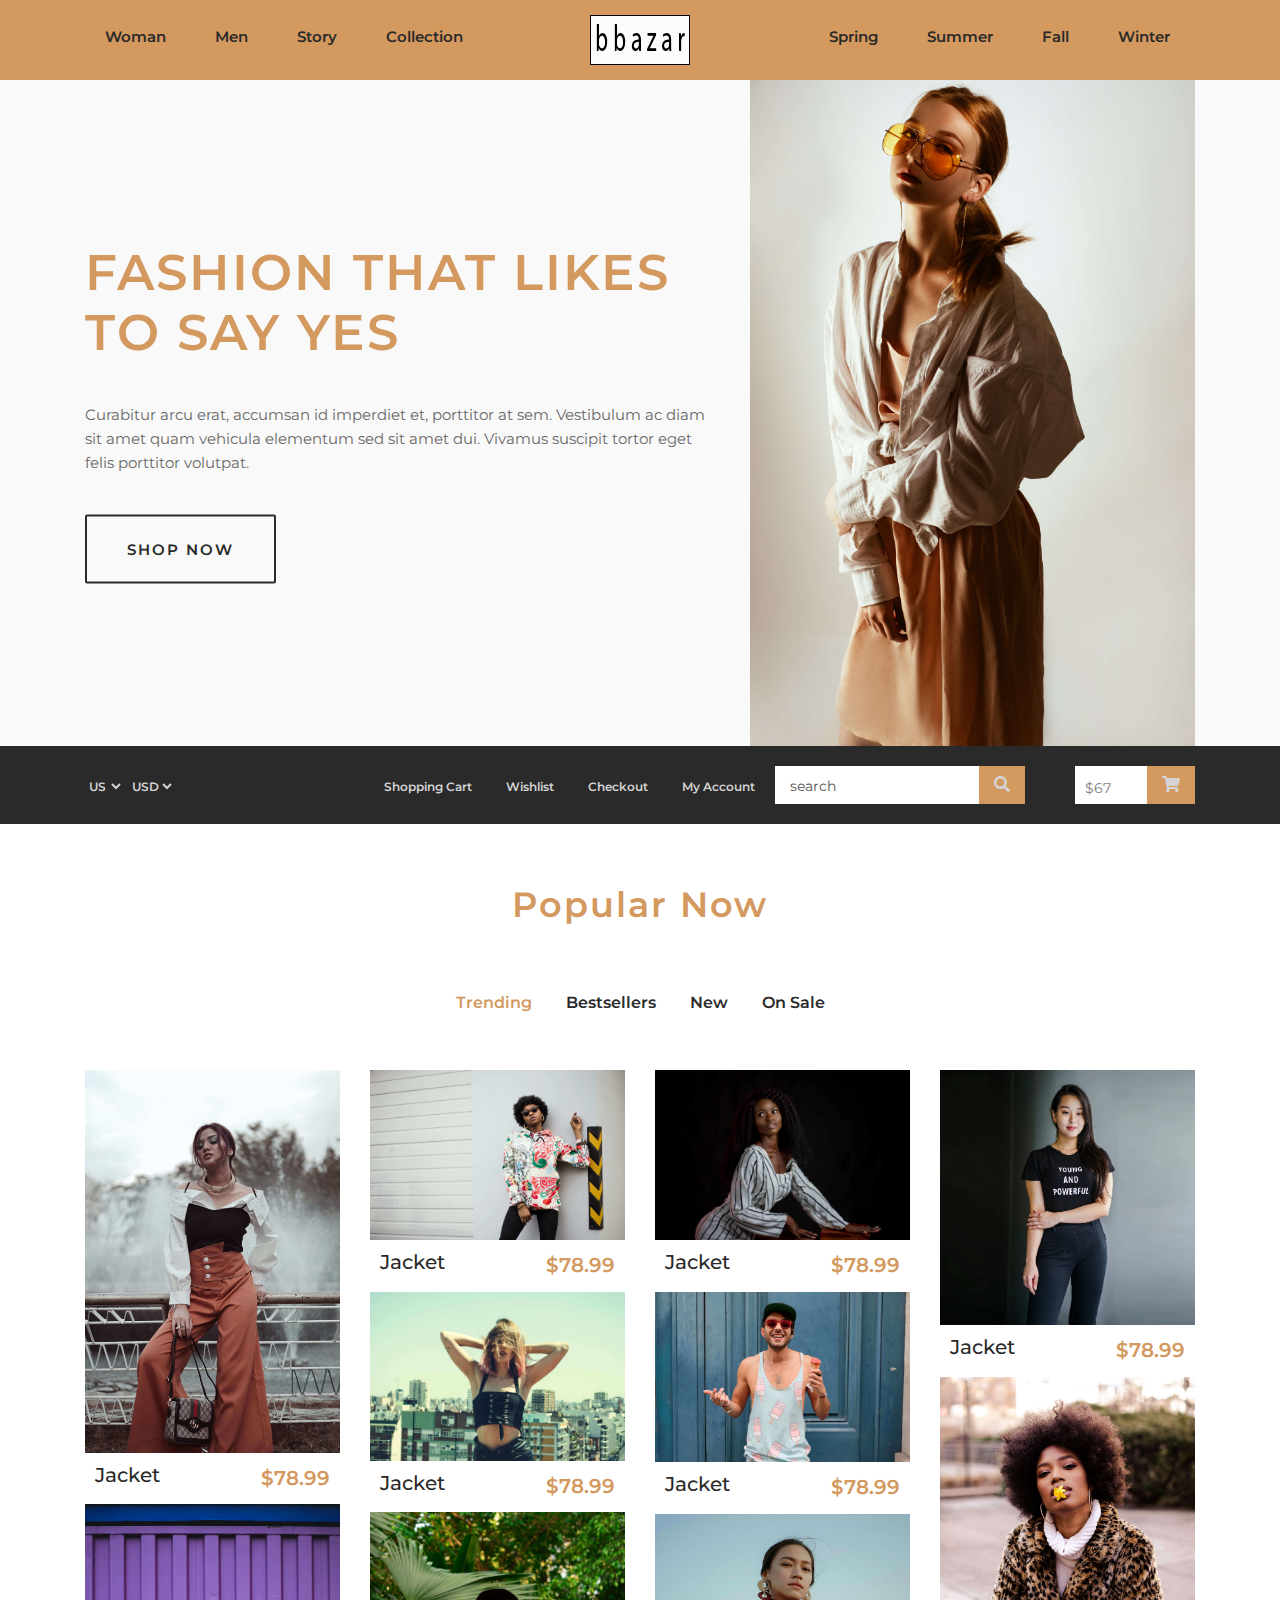
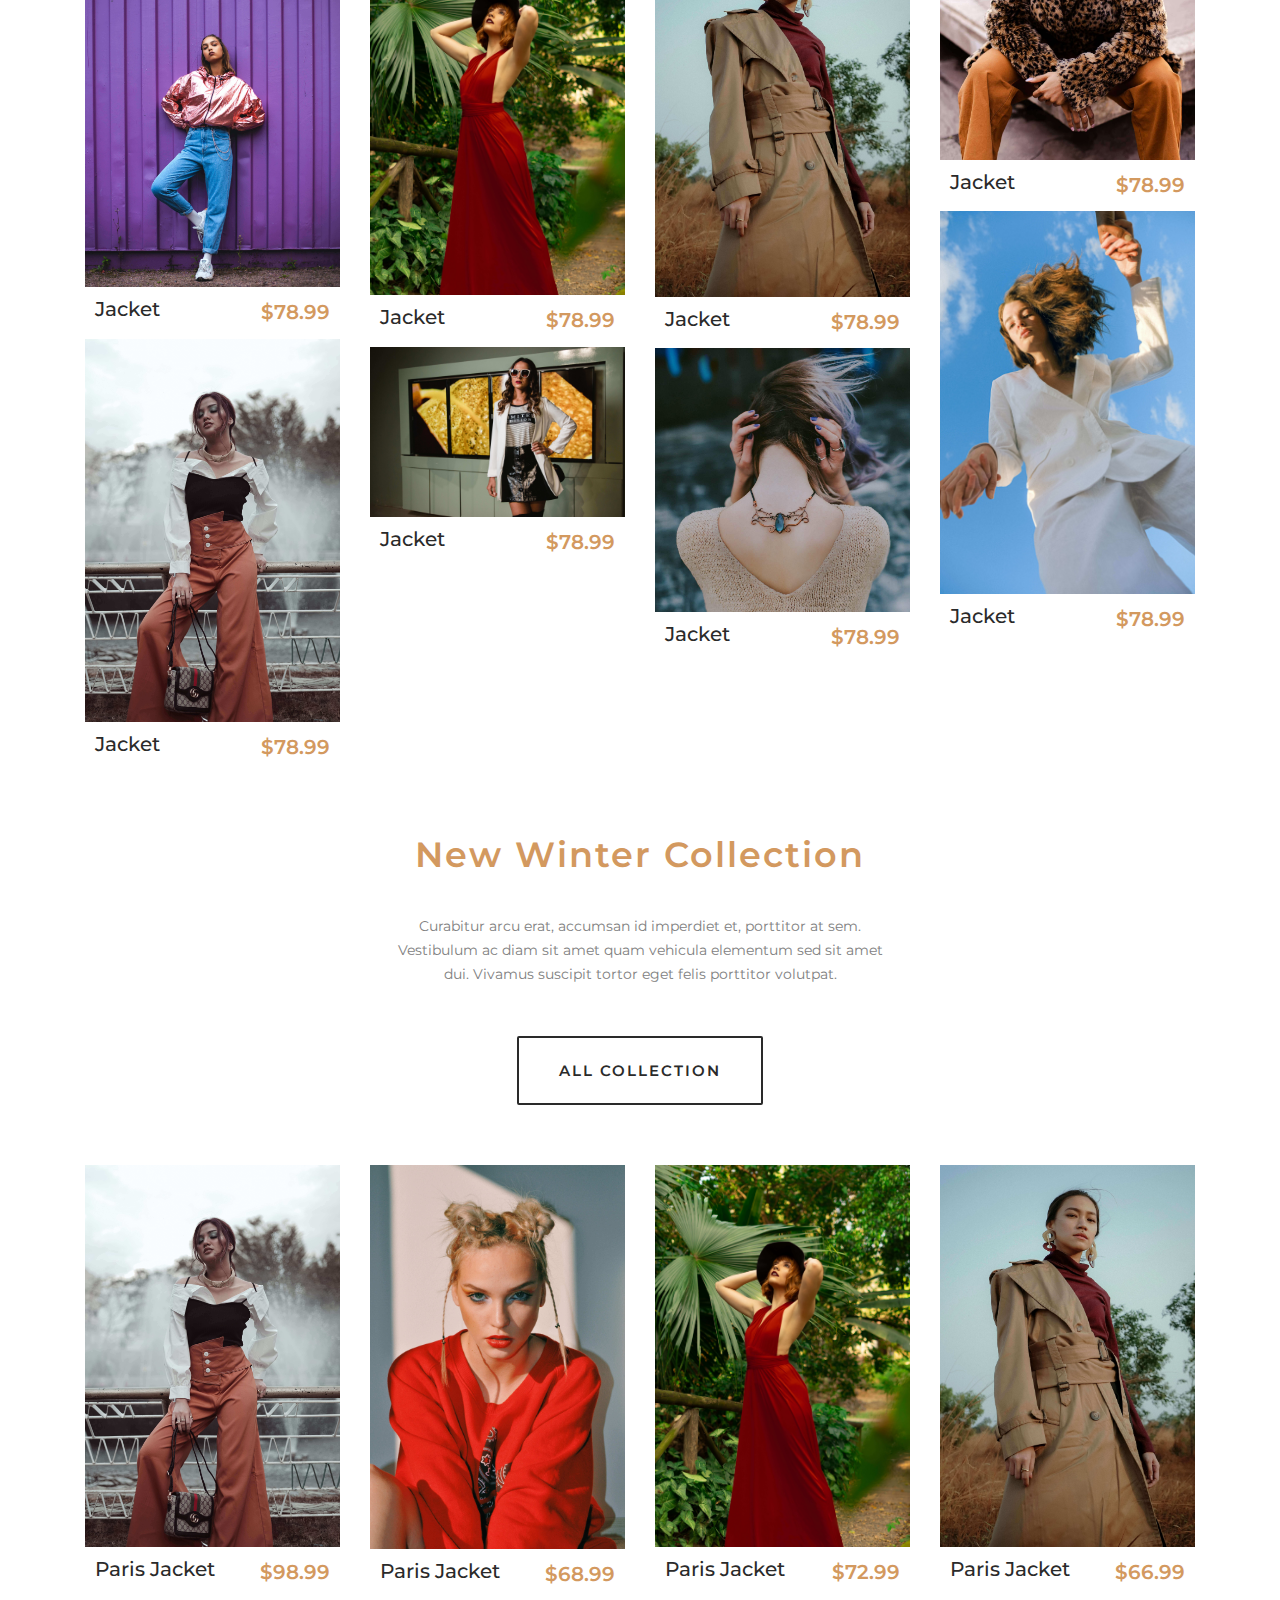
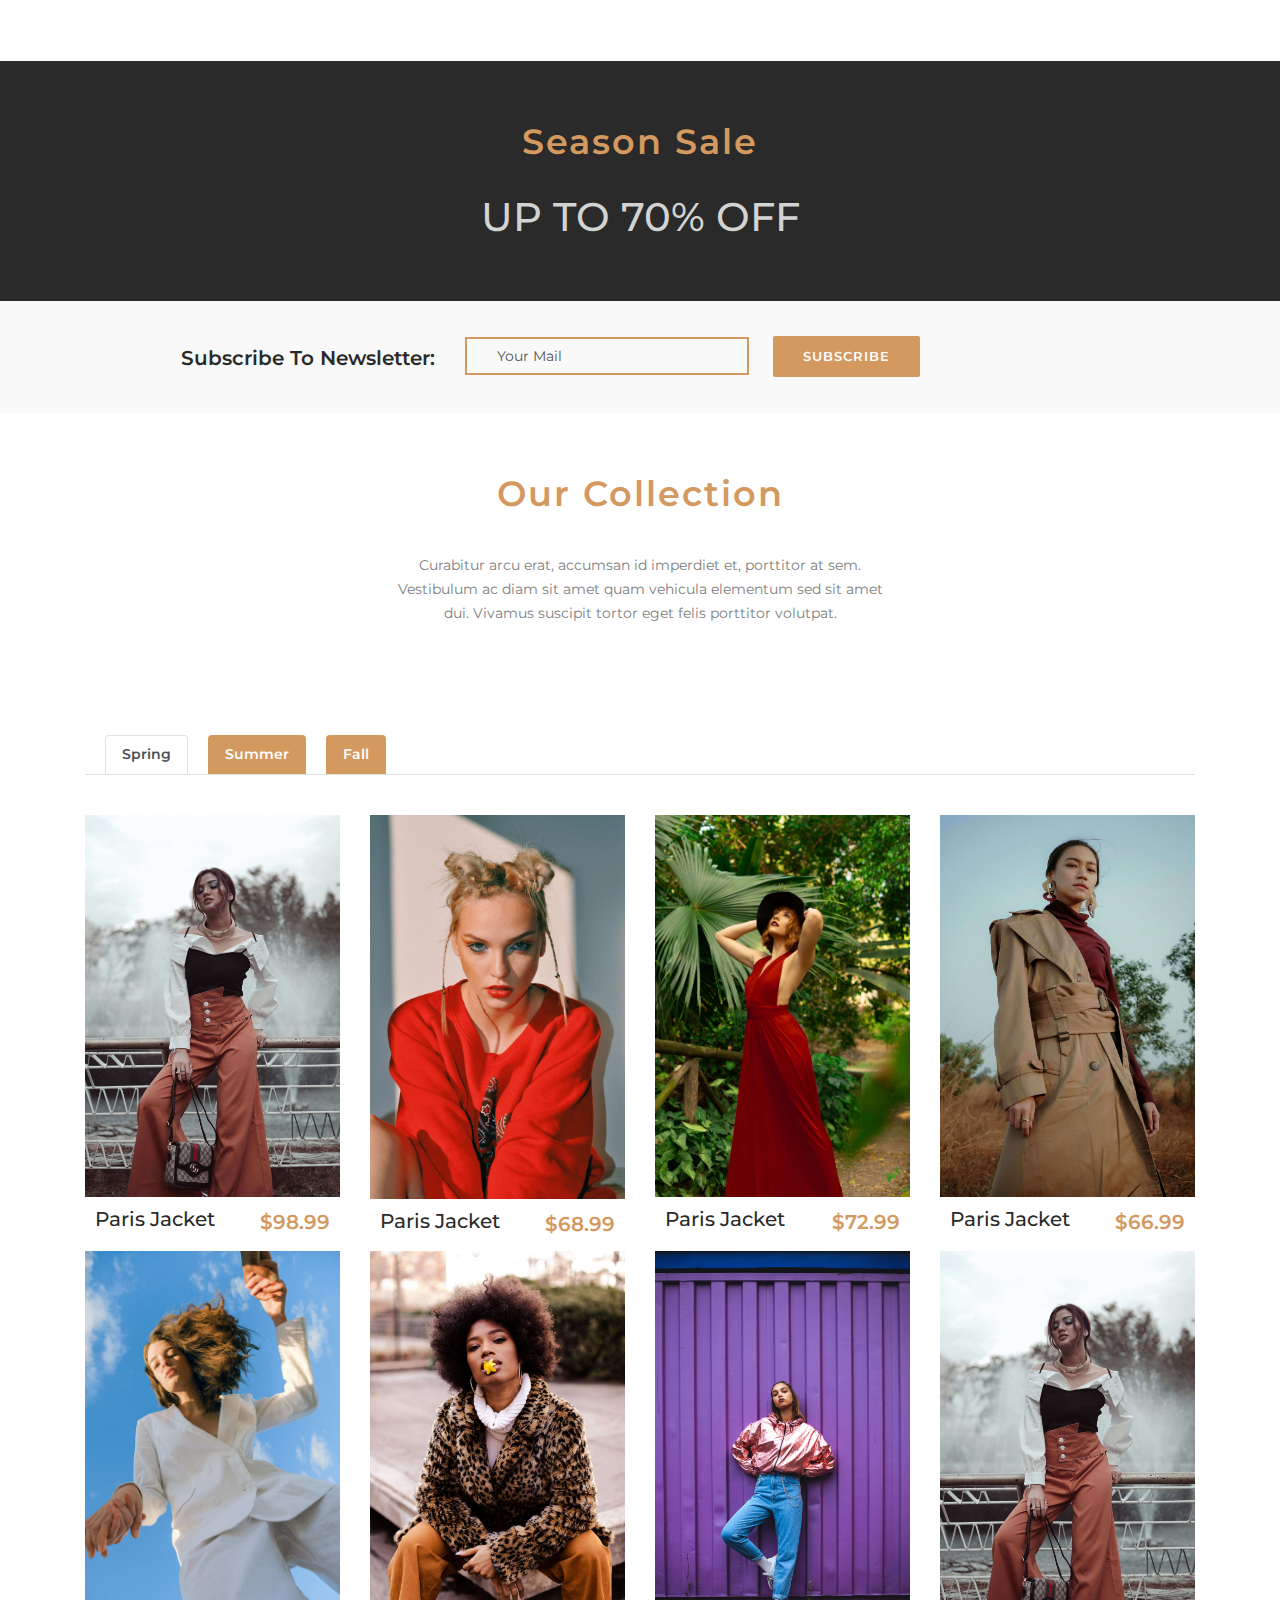
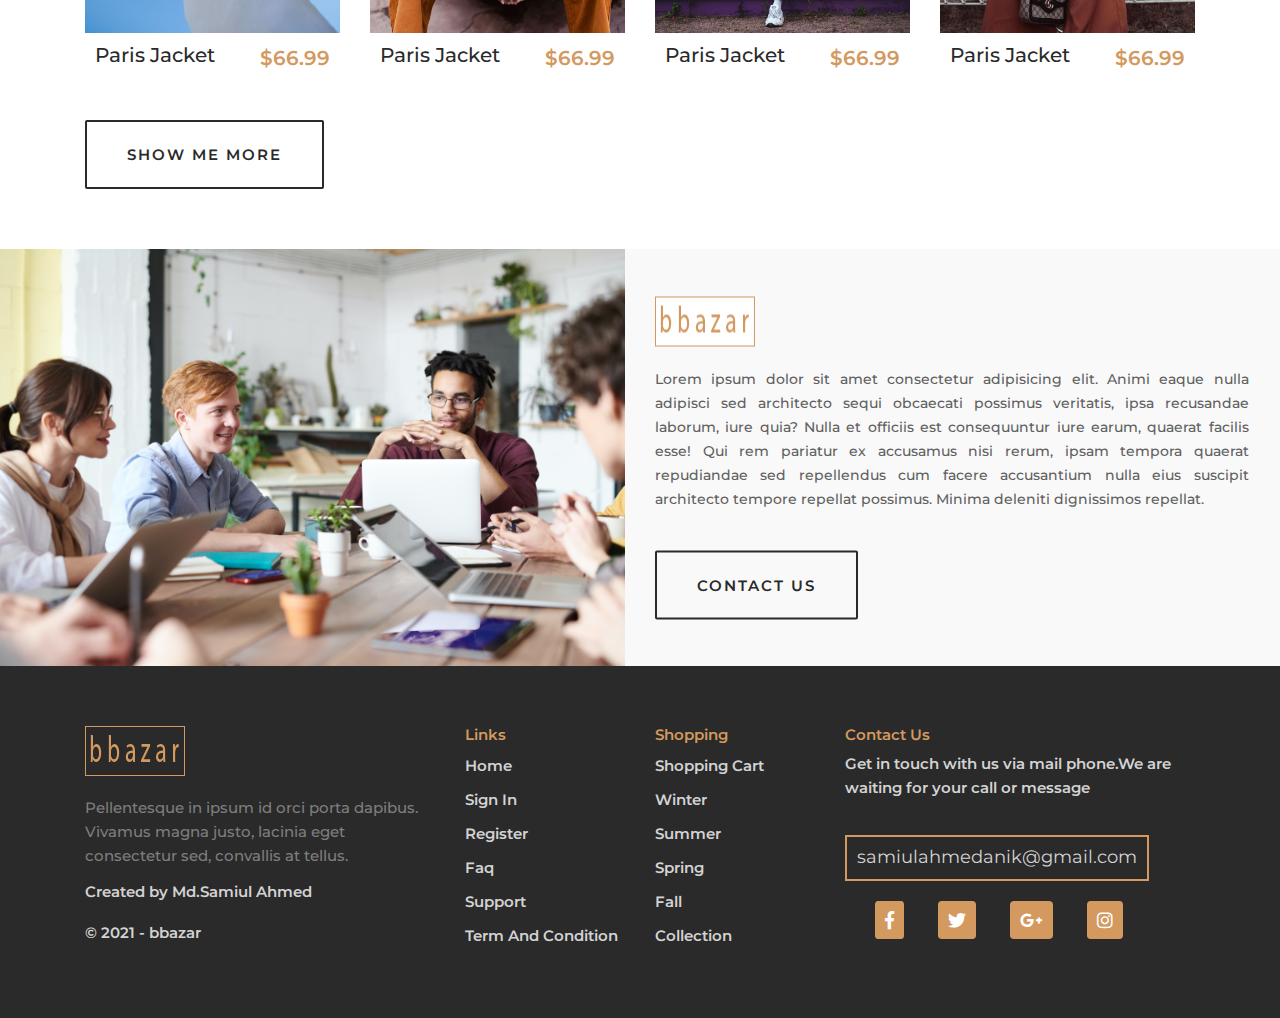
<file: index.html>
<!doctype html>
<html class="no-js" lang="">

<head>
    <meta charset="utf-8">
    <meta http-equiv="x-ua-compatible" content="ie=edge">
    <title>bbazar - An Awesome E-Commerce Template</title>
    <meta name="description" content="">
    <meta name="viewport" content="width=device-width, initial-scale=1">

    <link rel="manifest" href="site.webmanifest">
    <link rel="shortcut icon" type="image/x-icon" href="img/favicon.ico">
    <!-- Place favicon.ico in the root directory -->

    <!-- CSS here -->
    <link rel="stylesheet" href="css/bootstrap.min.css">
    <link rel="stylesheet" href="css/owl.carousel.min.css">
    <link rel="stylesheet" href="css/animate.min.css">
    <link rel="stylesheet" href="css/magnific-popup.css">
    <link rel="stylesheet" href="css/fontawesome-all.min.css">
    <link rel="stylesheet" href="css/meanmenu.css">
    <link rel="stylesheet" href="css/slick.css">
    <link rel="stylesheet" href="css/default.css">
    <link rel="stylesheet" href="css/aos.css">
    <link rel="stylesheet" href="css/style.css">
    <link rel="stylesheet" href="css/responsive.css">
</head>

<body>
    <!--[if lte IE 9]>
            <p class="browserupgrade">You are using an <strong>outdated</strong> browser. Please <a href="https://browsehappy.com/">upgrade your browser</a> to improve your experience and security.</p>
        <![endif]-->
        <!-- 
                Theme Name: Name - BBazar An Awesome E-commerce HTML Template
                Author: Md.Samiul Ahmed
                Support: samiulahmedanik@gmail.com
         -->
    <!-- Add your site or application content here -->
    <!-- top-nav -->
    <section class="top-nav">
        <div class="container">
            <div class="row">
                <div class="col-xl-6 col-md-6 col-sm-12">
                    <div class="top-nav-left">
                        <ul>
                            <li>bbazar@gmail.com</li>
                            <li>+1234-34-455</li>
                        </ul>
                    </div>
                </div>
                <div class="col-xl-6 col-md-6 col-sm-12">
                    <div class="top-nav-right ">
                        <div class="top-nav-btn f-right">
                            <button class="top-nav-btn btn">Login</button>
                            <button class="top-nav-btn btn">Register</button>
                        </div>
                        <div class="social-link f-right">
                            <ul>
                                <li><i class="fab fa-facebook"></i></li>
                                <li><i class="fab fa-twitter-square"></i> </li>
                                <li><i class="fab fa-google-plus-g"></i></li>
                            </ul>
                        </div>


                    </div>
                </div>
            </div>
        </div>


    </section>
    <!-- top-nav -->

    <!-- Header -->
    <section id="home" class="main-menu">
        <header>
            <nav>
                <div class="header-area header-sticky sticky">
                    <div class="container">
                        <div class="row">
                            <div class="col-xl-5 col-md-5 ">
                                <div class="left-menu f-left">
                                    <ul>
                                        <li><a href="#popular">woman</a></li>
                                        <li><a href="#popular">men</a></li>
                                        <li><a href="#story">story</a></li>
                                        <li><a href="#collection">collection</a></li>
                                    </ul>
                                </div>
                            </div>
                            <div class="col-xl-2 col-md-2">
                                <div class="logo text-center">
                                    <a href="#home"><img src="./img/logo.png" alt="logo"></a>
                                </div>
                            </div>
                            <div class="col-xl-5 col-md-5">
                                <div class="left-menu right-menu f-right">
                                    <ul>
                                        <li><a href="#collection">Spring</a></li>
                                        <li><a href="#collection">summer</a></li>
                                        <li><a href="#collection">fall</a></li>
                                        <li><a href="#winter">winter</a></li>
                                    </ul>
                                </div>
                            </div>
                        </div>
                    </div>
                </div>
                <!-- mobile-menu -->
                <div class="container">
                    <div class="mob-img f-right">
                        <a href="#home"><img src="./img/logo-3.png" alt=""></a>
                    </div>
                    <div class="mobile-menu">
                        <span onclick="openNav()">&#9776</span>
                        <div id="myNav" class="overlay ">
                            <a href="javascript:void()" onclick="closeNav()" class="close-btn">&times;</a>
                            <div class="overlay-content">
                                <a onclick="closeNav()" href="#popular">women</a>
                                <a onclick="closeNav()" href="#popular">men</a>
                                <a onclick="closeNav()" href="#story">story</a>
                                <a onclick="closeNav()" href="#collection">collection</a>
                                <a onclick="closeNav()" href="#collection">spring</a>
                                <a onclick="closeNav()" href="#collection">Summer</a>
                                <a onclick="closeNav()" href="#collection">fall</a>
                                <a onclick="closeNav()" href="#winter">winter</a>
                            </div>
                        </div>
                    </div>
                </div>
 
                <!-- mobile-menu -->
            </nav>
        </header>
    </section>
    <!-- Header -->
 
    <!-- slider -->
    <section class="slider">
        <div class="slider-area">
            <div class="container">
                <div class="row">
                    <div class="col-xl-7 col-md-6">
                        <div class="slider-item">
                            <h1>FASHION THAT LIKES
                                TO SAY YES</h1>
                            <p>Curabitur arcu erat, accumsan id imperdiet et, porttitor at sem. Vestibulum ac diam sit
                                amet quam vehicula elementum sed sit amet dui. Vivamus suscipit tortor eget felis
                                porttitor volutpat.</p>
                            <a href="#"><button class="menu-btn btn">SHOP NOW</button> </a>
                        </div>
                    </div>

                    <div class="col-xl-5 col-md-6">
                        <div class="slider-img">
                            <img src="./img/slider/slider-img-1.jpg" alt="">
                        </div>
                    </div>
                </div>
            </div>
        </div>
    </section>
    <!-- slider -->

    <!-- searchbar -->
    <section class="searchbar">
        <div class="container">
            <div class="row">
                <div class="col-xl-2 col-md-4 col-sm-12">
                    <div class="lang-currency">
                        <div class="language-selector">
                            <select class="lang-select" data-placeholder="Choose a Language...">
                                <option value="AF">US</option>
                                <option value="SQ">UK</option>
                                <option value="AR">AR</option>
                                <option value="HY">HY</option>
                                <option value="EU">EU</option>
                                <option value="BN">BN</option>
                            </select>
                        </div>
                        <div class="currency-selector">
                            <select class="currency-list" id="currencyList">
                                <option value="USD" selected="selected" label="USD">USD</option>
                                <option value="EUR" label="EUR">EUR</option>
                                <option value="JPY" label="JPY">JPY</option>
                                <option value="GBP" label="GBP">GBP</option>
                                <option value="AED" label="AED">AED</option>
                            </select>
                        </div>
                        <div class="phone-menu">
                        
                        </div>
                    </div>

                </div>
                <div class="col-xl-10 col-md-8 col-sm-12">
                    <div class="add-to-cart f-right">
                        <p>$67</p>
                        <div class="cart-icon">
                            <i class="fas fa-shopping-cart"></i>
                        </div>
                    </div>
                    <div class="search f-right">
                        <input type="text" placeholder="search">
                        <div class="search-icon">
                            <i class="fas fa-search"></i>
                        </div>
                    </div>
                    <div id="mobile-menu" class="user-menu  f-right">
                        <ul>
                            <li><a href="#">shopping cart</a></li>
                            <li><a href="#">wishlist</a></li>
                            <li><a href="#">checkout</a></li>
                            <li><a href="#">my account</a></li>
                        </ul>
                        
    
                    </div>


                </div>
            </div>
        </div>
    </section>
    <!-- searchbar -->

    <!-- popular -->
    <section class="popular-now" id="popular">
        <div class="container">
            <div class="section-title text-center">
                <h2>popular now</h2>
            </div>


            <!-- isotop -->
            <div class="row">
                <div class="col-xl-12 col-md-12">
                    <div class="popular-menu">
                        <button class="pop-btn active" data-filter="*">trending</button>
                        <button class="pop-btn" data-filter=".cat1">bestsellers</button>
                        <button class="pop-btn" data-filter=".cat2">new</button>
                        <button class="pop-btn" data-filter=".cat3">on sale</button>
                    </div>

                </div>
            </div>


            <div class="row popular-active">



                <div class="col-xl-3 col-md-3 col-sm-6 grid-item cat1">
                    <div class="popular-item">
                        <img src="./img/popular/popular-img (1).jpg" alt="">
                        <h4>Jacket</h4>
                        <span>$78.99</span>
                        <div class="img-inner">
                            <p>Lorem ipsum dolor sit amet.</p>
                            <div class="inner-icon">
                                <a href="#"><i class="fas fa-cart-plus"></i></a>
                                <a href="#"><i class="fas fa-plus-circle"></i></a>
                                <a href="#"><i class="far fa-heart"></i></a>
                            </div>
                        </div>
                    </div>
                </div>

                <div class="col-xl-3 col-md-3 col-sm-6 grid-item cat2">
                    <div class="popular-item">
                        <img src="./img/popular/popular-img (2).jpg" alt="">
                        <h4>Jacket</h4>
                        <span>$78.99</span>
                        <div class="img-inner">
                            <p>Lorem ipsum dolor sit amet.</p>
                            <div class="inner-icon">
                                <a href="#"><i class="fas fa-cart-plus"></i></a>
                                <a href="#"><i class="fas fa-plus-circle"></i></a>
                                <a href="#"><i class="far fa-heart"></i></a>
                            </div>
                        </div>
                    </div>
                </div>

                <div class="col-xl-3 col-md-3 col-sm-6 grid-item cat1 cat3">
                    <div class="popular-item">
                        <img src="./img/popular/popular-img (3).jpg" alt="">
                        <h4>Jacket</h4>
                        <span>$78.99</span>
                        <div class="img-inner">
                            <p>Lorem ipsum dolor sit amet.</p>
                            <div class="inner-icon">
                                <a href="#"><i class="fas fa-cart-plus"></i></a>
                                <a href="#"><i class="fas fa-plus-circle"></i></a>
                                <a href="#"><i class="far fa-heart"></i></a>
                            </div>
                        </div>
                    </div>
                </div>

                <div class="col-xl-3 col-md-3 grid-item cat2 cat1">
                    <div class="popular-item">
                        <img src="./img/popular/popular-img (4).jpg" alt="">
                        <h4>Jacket</h4>
                        <span>$78.99</span>
                        <div class="img-inner">
                            <p>Lorem ipsum dolor sit amet.</p>
                            <div class="inner-icon">
                                <a href="#"><i class="fas fa-cart-plus"></i></a>
                                <a href="#"><i class="fas fa-plus-circle"></i></a>
                                <a href="#"><i class="far fa-heart"></i></a>
                            </div>
                        </div>
                    </div>
                </div>

                <div class="col-xl-3 col-md-3 grid-item cat1 cat2 cat3">
                    <div class="popular-item">
                        <img src="./img/popular/popular-img (5).jpg" alt="">
                        <h4>Jacket</h4>
                        <span>$78.99</span>
                        <div class="img-inner">
                            <p>Lorem ipsum dolor sit amet.</p>
                            <div class="inner-icon">
                                <a href="#"><i class="fas fa-cart-plus"></i></a>
                                <a href="#"><i class="fas fa-plus-circle"></i></a>
                                <a href="#"><i class="far fa-heart"></i></a>
                            </div>
                        </div>
                    </div>
                </div>

                <div class="col-xl-3 col-md-3 grid-item cat2 cat3">
                    <div class="popular-item">
                        <img src="./img/popular/popular-img (6).jpg" alt="">
                        <h4>Jacket</h4>
                        <span>$78.99</span>
                        <div class="img-inner">
                            <p>Lorem ipsum dolor sit amet.</p>
                            <div class="inner-icon">
                                <a href="#"><i class="fas fa-cart-plus"></i></a>
                                <a href="#"><i class="fas fa-plus-circle"></i></a>
                                <a href="#"><i class="far fa-heart"></i></a>
                            </div>
                        </div>
                    </div>
                </div>

                <div class="col-xl-3 col-md-3 grid-item cat3 cat2">
                    <div class="popular-item">
                        <img src="./img/popular/popular-img (7).jpg" alt="">
                        <h4>Jacket</h4>
                        <span>$78.99</span>
                        <div class="img-inner">
                            <p>Lorem ipsum dolor sit amet.</p>
                            <div class="inner-icon">
                                <a href="#"><i class="fas fa-cart-plus"></i></a>
                                <a href="#"><i class="fas fa-plus-circle"></i></a>
                                <a href="#"><i class="far fa-heart"></i></a>
                            </div>
                        </div>
                    </div>
                </div>

                <div class="col-xl-3 col-md-3 grid-item cat3 cat1">
                    <div class="popular-item">
                        <img src="./img/popular/popular-img (8).jpg" alt="">
                        <h4>Jacket</h4>
                        <span>$78.99</span>
                        <div class="img-inner">
                            <p>Lorem ipsum dolor sit amet.</p>
                            <div class="inner-icon">
                                <a href="#"><i class="fas fa-cart-plus"></i></a>
                                <a href="#"><i class="fas fa-plus-circle"></i></a>
                                <a href="#"><i class="far fa-heart"></i></a>
                            </div>
                        </div>
                    </div>
                </div>

                <div class="col-xl-3 col-md-3 grid-item cat3 cat1">
                    <div class="popular-item">
                        <img src="./img/popular/popular-img (11).jpg" alt="">
                        <h4>Jacket</h4>
                        <span>$78.99</span>
                        <div class="img-inner">
                            <p>Lorem ipsum dolor sit amet.</p>
                            <div class="inner-icon">
                                <a href="#"><i class="fas fa-cart-plus"></i></a>
                                <a href="#"><i class="fas fa-plus-circle"></i></a>
                                <a href="#"><i class="far fa-heart"></i></a>
                            </div>
                        </div>
                    </div>
                </div>
                <div class="col-xl-3 col-md-3 grid-item cat3 cat1">
                    <div class="popular-item">
                        <img src="./img/popular/popular-img (12).jpg" alt="">
                        <h4>Jacket</h4>
                        <span>$78.99</span>
                        <div class="img-inner">
                            <p>Lorem ipsum dolor sit amet.</p>
                            <div class="inner-icon">
                                <a href="#"><i class="fas fa-cart-plus"></i></a>
                                <a href="#"><i class="fas fa-plus-circle"></i></a>
                                <a href="#"><i class="far fa-heart"></i></a>
                            </div>
                        </div>
                    </div>
                </div>

                <div class="col-xl-3 col-md-3 grid-item cat3 cat1">
                    <div class="popular-item">
                        <img src="./img/popular/popular-img (13).jpg" alt="">
                        <h4>Jacket</h4>
                        <span>$78.99</span>
                        <div class="img-inner">
                            <p>Lorem ipsum dolor sit amet.</p>
                            <div class="inner-icon">
                                <a href="#"><i class="fas fa-cart-plus"></i></a>
                                <a href="#"><i class="fas fa-plus-circle"></i></a>
                                <a href="#"><i class="far fa-heart"></i></a>
                            </div>
                        </div>
                    </div>
                </div>

                <div class="col-xl-3 col-md-3 grid-item cat3 cat1">
                    <div class="popular-item">
                        <img src="./img/popular/popular-img (14).jpg" alt="">
                        <h4>Jacket</h4>
                        <span>$78.99</span>
                        <div class="img-inner">
                            <p>Lorem ipsum dolor sit amet.</p>
                            <div class="inner-icon">
                                <a href="#"><i class="fas fa-cart-plus"></i></a>
                                <a href="#"><i class="fas fa-plus-circle"></i></a>
                                <a href="#"><i class="far fa-heart"></i></a>
                            </div>
                        </div>
                    </div>
                </div>


                <div class="col-xl-3 col-md-3 grid-item cat3 cat1">
                    <div class="popular-item">
                        <img src="./img/popular/popular-img (17).jpg" alt="">
                        <h4>Jacket</h4>
                        <span>$78.99</span>
                        <div class="img-inner">
                            <p>Lorem ipsum dolor sit amet.</p>
                            <div class="inner-icon">
                                <a href="#"><i class="fas fa-cart-plus"></i></a>
                                <a href="#"><i class="fas fa-plus-circle"></i></a>
                                <a href="#"><i class="far fa-heart"></i></a>
                            </div>
                        </div>
                    </div>
                </div>

                <div class="col-xl-3 col-md-3 grid-item cat3 cat1">
                    <div class="popular-item">
                        <img src="./img/popular/popular-img (16).jpg" alt="">
                        <h4>Jacket</h4>
                        <span>$78.99</span>
                        <div class="img-inner">
                            <p>Lorem ipsum dolor sit amet.</p>
                            <div class="inner-icon">
                                <a href="#"><i class="fas fa-cart-plus"></i></a>
                                <a href="#"><i class="fas fa-plus-circle"></i></a>
                                <a href="#"><i class="far fa-heart"></i></a>
                            </div>
                        </div>
                    </div>
                </div>



            </div>
            <!-- isotop -->


        </div>
    </section>
    <!-- popular -->
    <section class="winter" id="winter" >
        <div class="container">
            <div class="section-title text-center">
                <h2>new winter collection</h2>
                <p>Curabitur arcu erat, accumsan id imperdiet et, porttitor at sem. Vestibulum ac diam sit amet quam
                    vehicula elementum sed sit amet dui. Vivamus suscipit tortor eget felis porttitor volutpat.</p>
                <a href="#"><button class="menu-btn btn">all collection</button></a>
            </div>
            <div class="row">
                <div class="col-xl-3 col-md-3">
                    <div class="popular-item">
                        <img src="./img/popular/popular-img (1).jpg" alt="">
                        <h4>Paris Jacket</h4>
                        <span>$98.99</span>
                        <div class="img-inner">
                            <p>Lorem ipsum dolor sit amet.</p>
                            <div class="inner-icon">
                                <a href="#"><i class="fas fa-cart-plus"></i></a>
                                <a href="#"><i class="fas fa-plus-circle"></i></a>
                                <a href="#"><i class="far fa-heart"></i></a>
                            </div>
                        </div>
                    </div>
                </div>

                <div class="col-xl-3 col-md-3">
                    <div class="popular-item">
                        <img src="./img/popular/popular-img (10).jpg" alt="">
                        <h4>Paris Jacket</h4>
                        <span>$68.99</span>
                        <div class="img-inner">
                            <p>Lorem ipsum dolor sit amet.</p>
                            <div class="inner-icon">
                                <a href="#"><i class="fas fa-cart-plus"></i></a>
                                <a href="#"><i class="fas fa-plus-circle"></i></a>
                                <a href="#"><i class="far fa-heart"></i></a>
                            </div>
                        </div>
                    </div>
                </div>

                <div class="col-xl-3 col-md-3">
                    <div class="popular-item">
                        <img src="./img/popular/popular-img (11).jpg" alt="">
                        <h4>Paris Jacket</h4>
                        <span>$72.99</span>
                        <div class="img-inner">
                            <p>Lorem ipsum dolor sit amet.</p>
                            <div class="inner-icon">
                                <a href="#"><i class="fas fa-cart-plus"></i></a>
                                <a href="#"><i class="fas fa-plus-circle"></i></a>
                                <a href="#"><i class="far fa-heart"></i></a>
                            </div>
                        </div>
                    </div>
                </div>

                <div class="col-xl-3 col-md-3">
                    <div class="popular-item">
                        <img src="./img/popular/popular-img (12).jpg" alt="">
                        <h4>Paris Jacket</h4>
                        <span>$66.99</span>
                        <div class="img-inner">
                            <p>Lorem ipsum dolor sit amet.</p>
                            <div class="inner-icon">
                                <a href="#"><i class="fas fa-cart-plus"></i></a>
                                <a href="#"><i class="fas fa-plus-circle"></i></a>
                                <a href="#"><i class="far fa-heart"></i></a>
                            </div>
                        </div>
                    </div>
                </div>
            </div>
        </div>
    </section>

    <section class="discount-banner">
        <div class="container">
            <div class="row">
                <div class="col-xl-12 col-md-12">
                    <div class="section-title text-center">
                        <h2>season sale</h2>
                        <h1>UP TO 70% OFF</h1>
                    </div>
                </div>
            </div>
        </div>
    </section>

    <section class="subscribe">
        <div class="container">
            <div class="row">
                <div class="col-xl-4 col-md-4 col-sm-12">
                    <div class="subs-title">
                        <h3>Subscribe to Newsletter:</h3>
                    </div>
                </div>

                <div class="col-xl-8 col-md-8 col-sm-12">
                    <div class="subs-item">
                        <input type="email" placeholder="Your Mail" required>
                        <a href="#"><button class="subs-btn btn">subscribe</button></a>
                    </div>
                </div>
            </div>
        </div>
    </section>

    <section class="our-collection" id="collection">
        <div class="container">
            <div class="section-title text-center">
                <h2>our collection</h2>
                <p>Curabitur arcu erat, accumsan id imperdiet et, porttitor at sem. Vestibulum ac diam sit amet quam
                    vehicula elementum sed sit amet dui. Vivamus suscipit tortor eget felis porttitor volutpat.</p>

            </div>
            <div class="row">
                <div class="col-xl-12 col-md-12">
                    <div class="collection-area">
                        <nav>
                            <div class="nav nav-tabs collection-tab" id="nav-tab" role="tablist">
                                <a class="nav-link active collection-btn" id="nav-home-tab" data-toggle="tab"
                                    href="#nav-home" role="tab" aria-controls="nav-home" aria-selected="true">Spring</a>
                                <a class="nav-link collection-btn" id="nav-profile-tab" data-toggle="tab"
                                    href="#nav-profile" role="tab" aria-controls="nav-profile"
                                    aria-selected="false">Summer</a>
                                <a class="nav-link collection-btn" id="nav-contact-tab" data-toggle="tab"
                                    href="#nav-contact" role="tab" aria-controls="nav-contact"
                                    aria-selected="false">Fall</a>
                            </div>
                        </nav>
                        <div class="tab-content" id="nav-tabContent">
                            <div class="tab-pane fade show active" id="nav-home" role="tabpanel"
                                aria-labelledby="nav-home-tab">
                                <div class="row">
                                    <div class="col-xl-3 col-md-3">
                                        <div class="popular-item">
                                            <img src="./img/popular/popular-img (1).jpg" alt="">
                                            <h4>Paris Jacket</h4>
                                            <span>$98.99</span>
                                            <div class="img-inner">
                                                <p>Lorem ipsum dolor sit amet.</p>
                                                <div class="inner-icon">
                                                    <a href="#"><i class="fas fa-cart-plus"></i></a>
                                                    <a href="#"><i class="fas fa-plus-circle"></i></a>
                                                    <a href="#"><i class="far fa-heart"></i></a>
                                                </div>
                                            </div>
                                        </div>
                                    </div>

                                    <div class="col-xl-3 col-md-3">
                                        <div class="popular-item">
                                            <img src="./img/popular/popular-img (10).jpg" alt="">
                                            <h4>Paris Jacket</h4>
                                            <span>$68.99</span>
                                            <div class="img-inner">
                                                <p>Lorem ipsum dolor sit amet.</p>
                                                <div class="inner-icon">
                                                    <a href="#"><i class="fas fa-cart-plus"></i></a>
                                                    <a href="#"><i class="fas fa-plus-circle"></i></a>
                                                    <a href="#"><i class="far fa-heart"></i></a>
                                                </div>
                                            </div>
                                        </div>
                                    </div>

                                    <div class="col-xl-3 col-md-3">
                                        <div class="popular-item">
                                            <img src="./img/popular/popular-img (11).jpg" alt="">
                                            <h4>Paris Jacket</h4>
                                            <span>$72.99</span>
                                            <div class="img-inner">
                                                <p>Lorem ipsum dolor sit amet.</p>
                                                <div class="inner-icon">
                                                    <a href="#"><i class="fas fa-cart-plus"></i></a>
                                                    <a href="#"><i class="fas fa-plus-circle"></i></a>
                                                    <a href="#"><i class="far fa-heart"></i></a>
                                                </div>
                                            </div>
                                        </div>
                                    </div>

                                    <div class="col-xl-3 col-md-3">
                                        <div class="popular-item">
                                            <img src="./img/popular/popular-img (12).jpg" alt="">
                                            <h4>Paris Jacket</h4>
                                            <span>$66.99</span>
                                            <div class="img-inner">
                                                <p>Lorem ipsum dolor sit amet.</p>
                                                <div class="inner-icon">
                                                    <a href="#"><i class="fas fa-cart-plus"></i></a>
                                                    <a href="#"><i class="fas fa-plus-circle"></i></a>
                                                    <a href="#"><i class="far fa-heart"></i></a>
                                                </div>
                                            </div>
                                        </div>

                                    </div>
                                    <div class="col-xl-3 col-md-3">
                                        <div class="popular-item">
                                            <img src="./img/popular/popular-img (13).jpg" alt="">
                                            <h4>Paris Jacket</h4>
                                            <span>$66.99</span>
                                            <div class="img-inner">
                                                <p>Lorem ipsum dolor sit amet.</p>
                                                <div class="inner-icon">
                                                    <a href="#"><i class="fas fa-cart-plus"></i></a>
                                                    <a href="#"><i class="fas fa-plus-circle"></i></a>
                                                    <a href="#"><i class="far fa-heart"></i></a>
                                                </div>
                                            </div>
                                        </div>

                                    </div>
                                    <div class="col-xl-3 col-md-3">
                                        <div class="popular-item">
                                            <img src="./img/popular/popular-img (7).jpg" alt="">
                                            <h4>Paris Jacket</h4>
                                            <span>$66.99</span>
                                            <div class="img-inner">
                                                <p>Lorem ipsum dolor sit amet.</p>
                                                <div class="inner-icon">
                                                    <a href="#"><i class="fas fa-cart-plus"></i></a>
                                                    <a href="#"><i class="fas fa-plus-circle"></i></a>
                                                    <a href="#"><i class="far fa-heart"></i></a>
                                                </div>
                                            </div>
                                        </div>

                                    </div>
                                    <div class="col-xl-3 col-md-3">
                                        <div class="popular-item">
                                            <img src="./img/popular/popular-img (8).jpg" alt="">
                                            <h4>Paris Jacket</h4>
                                            <span>$66.99</span>
                                            <div class="img-inner">
                                                <p>Lorem ipsum dolor sit amet.</p>
                                                <div class="inner-icon">
                                                    <a href="#"><i class="fas fa-cart-plus"></i></a>
                                                    <a href="#"><i class="fas fa-plus-circle"></i></a>
                                                    <a href="#"><i class="far fa-heart"></i></a>
                                                </div>
                                            </div>
                                        </div>

                                    </div>
                                    <div class="col-xl-3 col-md-3">
                                        <div class="popular-item">
                                            <img src="./img/popular/popular-img (14).jpg" alt="">
                                            <h4>Paris Jacket</h4>
                                            <span>$66.99</span>
                                            <div class="img-inner">
                                                <p>Lorem ipsum dolor sit amet.</p>
                                                <div class="inner-icon">
                                                    <a href="#"><i class="fas fa-cart-plus"></i></a>
                                                    <a href="#"><i class="fas fa-plus-circle"></i></a>
                                                    <a href="#"><i class="far fa-heart"></i></a>
                                                </div>
                                            </div>
                                        </div>

                                    </div>
                                </div>
                            </div>
                            <div class="tab-pane fade" id="nav-profile" role="tabpanel"
                                aria-labelledby="nav-profile-tab">
                                <div class="row">
                                    <div class="col-xl-3 col-md-3">
                                        <div class="popular-item">
                                            <img src="./img/popular/popular-img (7).jpg" alt="">
                                            <h4>Paris Jacket</h4>
                                            <span>$98.99</span>
                                            <div class="img-inner">
                                                <p>Lorem ipsum dolor sit amet.</p>
                                                <div class="inner-icon">
                                                    <a href="#"><i class="fas fa-cart-plus"></i></a>
                                                    <a href="#"><i class="fas fa-plus-circle"></i></a>
                                                    <a href="#"><i class="far fa-heart"></i></a>
                                                </div>
                                            </div>
                                        </div>
                                    </div>

                                    <div class="col-xl-3 col-md-3">
                                        <div class="popular-item">
                                            <img src="./img/popular/popular-img (8).jpg" alt="">
                                            <h4>Paris Jacket</h4>
                                            <span>$68.99</span>
                                            <div class="img-inner">
                                                <p>Lorem ipsum dolor sit amet.</p>
                                                <div class="inner-icon">
                                                    <a href="#"><i class="fas fa-cart-plus"></i></a>
                                                    <a href="#"><i class="fas fa-plus-circle"></i></a>
                                                    <a href="#"><i class="far fa-heart"></i></a>
                                                </div>
                                            </div>
                                        </div>
                                    </div>

                                    <div class="col-xl-3 col-md-3">
                                        <div class="popular-item">
                                            <img src="./img/popular/popular-img (9).jpg" alt="">
                                            <h4>Paris Jacket</h4>
                                            <span>$72.99</span>
                                            <div class="img-inner">
                                                <p>Lorem ipsum dolor sit amet.</p>
                                                <div class="inner-icon">
                                                    <a href="#"><i class="fas fa-cart-plus"></i></a>
                                                    <a href="#"><i class="fas fa-plus-circle"></i></a>
                                                    <a href="#"><i class="far fa-heart"></i></a>
                                                </div>
                                            </div>
                                        </div>
                                    </div>

                                    <div class="col-xl-3 col-md-3">
                                        <div class="popular-item">
                                            <img src="./img/popular/popular-img (10).jpg" alt="">
                                            <h4>Paris Jacket</h4>
                                            <span>$66.99</span>
                                            <div class="img-inner">
                                                <p>Lorem ipsum dolor sit amet.</p>
                                                <div class="inner-icon">
                                                    <a href="#"><i class="fas fa-cart-plus"></i></a>
                                                    <a href="#"><i class="fas fa-plus-circle"></i></a>
                                                    <a href="#"><i class="far fa-heart"></i></a>
                                                </div>
                                            </div>
                                        </div>

                                    </div>
                                    <div class="col-xl-3 col-md-3">
                                        <div class="popular-item">
                                            <img src="./img/popular/popular-img (11).jpg" alt="">
                                            <h4>Paris Jacket</h4>
                                            <span>$66.99</span>
                                            <div class="img-inner">
                                                <p>Lorem ipsum dolor sit amet.</p>
                                                <div class="inner-icon">
                                                    <a href="#"><i class="fas fa-cart-plus"></i></a>
                                                    <a href="#"><i class="fas fa-plus-circle"></i></a>
                                                    <a href="#"><i class="far fa-heart"></i></a>
                                                </div>
                                            </div>
                                        </div>

                                    </div>
                                    <div class="col-xl-3 col-md-3">
                                        <div class="popular-item">
                                            <img src="./img/popular/popular-img (12).jpg" alt="">
                                            <h4>Paris Jacket</h4>
                                            <span>$66.99</span>
                                            <div class="img-inner">
                                                <p>Lorem ipsum dolor sit amet.</p>
                                                <div class="inner-icon">
                                                    <a href="#"><i class="fas fa-cart-plus"></i></a>
                                                    <a href="#"><i class="fas fa-plus-circle"></i></a>
                                                    <a href="#"><i class="far fa-heart"></i></a>
                                                </div>
                                            </div>
                                        </div>

                                    </div>
                                    <div class="col-xl-3 col-md-3">
                                        <div class="popular-item">
                                            <img src="./img/popular/popular-img (13).jpg" alt="">
                                            <h4>Paris Jacket</h4>
                                            <span>$66.99</span>
                                            <div class="img-inner">
                                                <p>Lorem ipsum dolor sit amet.</p>
                                                <div class="inner-icon">
                                                    <a href="#"><i class="fas fa-cart-plus"></i></a>
                                                    <a href="#"><i class="fas fa-plus-circle"></i></a>
                                                    <a href="#"><i class="far fa-heart"></i></a>
                                                </div>
                                            </div>
                                        </div>

                                    </div>
                                    <div class="col-xl-3 col-md-3">
                                        <div class="popular-item">
                                            <img src="./img/popular/popular-img (14).jpg" alt="">
                                            <h4>Paris Jacket</h4>
                                            <span>$66.99</span>
                                            <div class="img-inner">
                                                <p>Lorem ipsum dolor sit amet.</p>
                                                <div class="inner-icon">
                                                    <a href="#"><i class="fas fa-cart-plus"></i></a>
                                                    <a href="#"><i class="fas fa-plus-circle"></i></a>
                                                    <a href="#"><i class="far fa-heart"></i></a>
                                                </div>
                                            </div>
                                        </div>

                                    </div>
                                </div>
                            </div>
                            <div class="tab-pane fade" id="nav-contact" role="tabpanel"
                                aria-labelledby="nav-contact-tab">
                                <div class="row">
                                    <div class="col-xl-3 col-md-3">
                                        <div class="popular-item">
                                            <img src="./img/popular/popular-img (8).jpg" alt="">
                                            <h4>Paris Jacket</h4>
                                            <span>$98.99</span>
                                            <div class="img-inner">
                                                <p>Lorem ipsum dolor sit amet.</p>
                                                <div class="inner-icon">
                                                    <a href="#"><i class="fas fa-cart-plus"></i></a>
                                                    <a href="#"><i class="fas fa-plus-circle"></i></a>
                                                    <a href="#"><i class="far fa-heart"></i></a>
                                                </div>
                                            </div>
                                        </div>
                                    </div>

                                    <div class="col-xl-3 col-md-3">
                                        <div class="popular-item">
                                            <img src="./img/popular/popular-img (9).jpg" alt="">
                                            <h4>Paris Jacket</h4>
                                            <span>$68.99</span>
                                            <div class="img-inner">
                                                <p>Lorem ipsum dolor sit amet.</p>
                                                <div class="inner-icon">
                                                    <a href="#"><i class="fas fa-cart-plus"></i></a>
                                                    <a href="#"><i class="fas fa-plus-circle"></i></a>
                                                    <a href="#"><i class="far fa-heart"></i></a>
                                                </div>
                                            </div>
                                        </div>
                                    </div>

                                    <div class="col-xl-3 col-md-3">
                                        <div class="popular-item">
                                            <img src="./img/popular/popular-img (11).jpg" alt="">
                                            <h4>Paris Jacket</h4>
                                            <span>$72.99</span>
                                            <div class="img-inner">
                                                <p>Lorem ipsum dolor sit amet.</p>
                                                <div class="inner-icon">
                                                    <a href="#"><i class="fas fa-cart-plus"></i></a>
                                                    <a href="#"><i class="fas fa-plus-circle"></i></a>
                                                    <a href="#"><i class="far fa-heart"></i></a>
                                                </div>
                                            </div>
                                        </div>
                                    </div>

                                    <div class="col-xl-3 col-md-3">
                                        <div class="popular-item">
                                            <img src="./img/popular/popular-img (10).jpg" alt="">
                                            <h4>Paris Jacket</h4>
                                            <span>$66.99</span>
                                            <div class="img-inner">
                                                <p>Lorem ipsum dolor sit amet.</p>
                                                <div class="inner-icon">
                                                    <a href="#"><i class="fas fa-cart-plus"></i></a>
                                                    <a href="#"><i class="fas fa-plus-circle"></i></a>
                                                    <a href="#"><i class="far fa-heart"></i></a>
                                                </div>
                                            </div>
                                        </div>

                                    </div>
                                    <div class="col-xl-3 col-md-3">
                                        <div class="popular-item">
                                            <img src="./img/popular/popular-img (14).jpg" alt="">
                                            <h4>Paris Jacket</h4>
                                            <span>$66.99</span>
                                            <div class="img-inner">
                                                <p>Lorem ipsum dolor sit amet.</p>
                                                <div class="inner-icon">
                                                    <a href="#"><i class="fas fa-cart-plus"></i></a>
                                                    <a href="#"><i class="fas fa-plus-circle"></i></a>
                                                    <a href="#"><i class="far fa-heart"></i></a>
                                                </div>
                                            </div>
                                        </div>

                                    </div>
                                    <div class="col-xl-3 col-md-3">
                                        <div class="popular-item">
                                            <img src="./img/popular/popular-img (7).jpg" alt="">
                                            <h4>Paris Jacket</h4>
                                            <span>$66.99</span>
                                            <div class="img-inner">
                                                <p>Lorem ipsum dolor sit amet.</p>
                                                <div class="inner-icon">
                                                    <a href="#"><i class="fas fa-cart-plus"></i></a>
                                                    <a href="#"><i class="fas fa-plus-circle"></i></a>
                                                    <a href="#"><i class="far fa-heart"></i></a>
                                                </div>
                                            </div>
                                        </div>

                                    </div>
                                    <div class="col-xl-3 col-md-3">
                                        <div class="popular-item">
                                            <img src="./img/popular/popular-img (11).jpg" alt="">
                                            <h4>Paris Jacket</h4>
                                            <span>$66.99</span>
                                            <div class="img-inner">
                                                <p>Lorem ipsum dolor sit amet.</p>
                                                <div class="inner-icon">
                                                    <a href="#"><i class="fas fa-cart-plus"></i></a>
                                                    <a href="#"><i class="fas fa-plus-circle"></i></a>
                                                    <a href="#"><i class="far fa-heart"></i></a>
                                                </div>
                                            </div>
                                        </div>

                                    </div>
                                    <div class="col-xl-3 col-md-3">
                                        <div class="popular-item">
                                            <img src="./img/popular/popular-img (13).jpg" alt="">
                                            <h4>Paris Jacket</h4>
                                            <span>$66.99</span>
                                            <div class="img-inner">
                                                <p>Lorem ipsum dolor sit amet.</p>
                                                <div class="inner-icon">
                                                    <a href="#"><i class="fas fa-cart-plus"></i></a>
                                                    <a href="#"><i class="fas fa-plus-circle"></i></a>
                                                    <a href="#"><i class="far fa-heart"></i></a>
                                                </div>
                                            </div>
                                        </div>

                                    </div>
                                </div>
                            </div>
                        </div>


                    </div>
                </div>
            </div>

            <a href="#"><button class="menu-btn btn coll-btn mt-35">show me more</button></a>
        </div>
    </section>

    <section class="story" id="story">
        <div class="story-main">
            <div class="row">
                <div class="col-xl-6 col-md-6">
                    <div class="story-img">
                        <img src="./img/story/story.jpg" alt="">
                    </div>
                </div>
                <div class="col-xl-6 col-md-6">
                    <div class="story-area">
                        <img src="./img/logo-2.png" alt="">
                        <p>Lorem ipsum dolor sit amet consectetur adipisicing elit. Animi eaque nulla adipisci sed
                            architecto sequi obcaecati possimus veritatis, ipsa recusandae laborum, iure quia? Nulla et
                            officiis est consequuntur iure earum, quaerat facilis esse! Qui rem pariatur ex accusamus
                            nisi rerum, ipsam tempora quaerat repudiandae sed repellendus cum facere accusantium nulla
                            eius suscipit architecto tempore repellat possimus. Minima deleniti dignissimos repellat.</p>
                        <a href="#"><button class="menu-btn btn">contact us</button></a>
                    </div>
                </div>
            </div>
        </div>

    </section>


    <section class="footer">
        <footer>
            <div class="container">
                <div class="row">
                    <div class="col-xl-4 col-md-4">
                        <div class="left-footer">
                            <img src="./img/logo-3.png" alt="">
                            <p>Pellentesque in ipsum id orci porta dapibus. Vivamus magna justo, lacinia eget
                                consectetur sed, convallis at tellus.</p>
                            <h5>Created by Md.Samiul Ahmed</h5>
                            <span> © 2021 - bbazar</span>
                        </div>

                    </div>
                    <div class="col-xl-2 col-md-2">
                        <div class="footer-item-title">
                            <h4>links</h4>
                        </div>
                        <div class="link-main">
                            <ul>
                                <li><a href="#">home</a></li>
                                <li><a href="#">sign in</a></li>
                                <li><a href="#">register</a></li>
                                <li><a href="#">faq</a></li>
                                <li><a href="#">support</a></li>
                                <li><a href="#">term and condition</a></li>
                            </ul>
                        </div>
                    </div>

                    <div class="col-xl-2 col-md-2">
                        <div class="footer-item-title">
                            <h4>shopping</h4>
                        </div>
                        <div class="link-main">
                            <ul>
                                <li><a href="#">shopping cart</a></li>
                                <li><a href="#">winter</a></li>
                                <li><a href="#">summer</a></li>
                                <li><a href="#">spring</a></li>
                                <li><a href="#">fall</a></li>
                                <li><a href="#">collection</a></li>
                            </ul>
                        </div>
                    </div>

                    <div class="col-xl-4 col-md-4">
                        <div class="footer-item-title">
                            <h4>Contact Us</h4>
                        </div>
                        <div class="right-footer-item">
                            <p>Get in touch with us via mail phone.We are waiting for
                                your call or message</p>
                            <h5>samiulahmedanik@gmail.com</h5>
                            <div class="social-icon">
                                <ul>
                                    <li><a href="#"><i class="fab fa-facebook-f"></i></a></li>
                                    <li><a href="#"><i class="fab fa-twitter"></i></a></li>
                                    <li><a href="#"><i class="fab fa-google-plus-g"></i></a></li>
                                    <li><a href="#"><i class="fab fa-instagram"></i></a></li>
                                </ul>
                            </div>
                        </div>
                    </div>
                </div>
            </div>
        </footer>
    </section>
    <!-- JS here -->
    <script src="js/vendor/jquery-1.12.4.min.js"></script>
    <script src="js/popper.min.js"></script>
    <script src="js/bootstrap.min.js"></script>
    <script src="js/owl.carousel.min.js"></script>
    <script src="js/isotope.pkgd.min.js"></script>
    <script src="js/one-page-nav-min.js"></script>
    <script src="js/slick.min.js"></script>
    <script src="js/jquery.meanmenu.min.js"></script>
    <script src="js/ajax-form.js"></script>
    <script src="js/wow.min.js"></script>
    <script src="js/jquery.scrollUp.min.js"></script>
    <script src="js/imagesloaded.pkgd.min.js"></script>
    <script src="js/jquery.magnific-popup.min.js"></script>
    <script src="js/plugins.js"></script>
    <script src="js/aos.js"></script>
    <script src="js/main.js"></script>
</body>

</html>
</file>
<file: css/default.css>
/* Deafult Margin & Padding */
/*-- Margin Top --*/
.mt-5 {
	margin-top: 5px;
}
.mt-10 {
	margin-top: 10px;
}
.mt-15 {
	margin-top: 15px;
}
.mt-20 {
	margin-top: 20px;
}
.mt-25 {
	margin-top: 25px;
}
.mt-30 {
	margin-top: 30px;
}
.mt-35 {
	margin-top: 35px;
}
.mt-40 {
	margin-top: 40px;
}
.mt-45 {
	margin-top: 45px;
}
.mt-50 {
	margin-top: 50px;
}
.mt-55 {
	margin-top: 55px;
}
.mt-60 {
	margin-top: 60px;
}
.mt-65 {
	margin-top: 65px;
}
.mt-70 {
	margin-top: 70px;
}
.mt-75 {
	margin-top: 75px;
}
.mt-80 {
	margin-top: 80px;
}
.mt-85 {
	margin-top: 85px;
}
.mt-90 {
	margin-top: 90px;
}
.mt-95 {
	margin-top: 95px;
}
.mt-100 {
	margin-top: 100px;
}
.mt-105 {
	margin-top: 105px;
}
.mt-110 {
	margin-top: 110px;
}
.mt-115 {
	margin-top: 115px;
}
.mt-120 {
	margin-top: 120px;
}
.mt-125 {
	margin-top: 125px;
}
.mt-130 {
	margin-top: 130px;
}
.mt-135 {
	margin-top: 135px;
}
.mt-140 {
	margin-top: 140px;
}
.mt-145 {
	margin-top: 145px;
}
.mt-150 {
	margin-top: 150px;
}
.mt-155 {
	margin-top: 155px;
}
.mt-160 {
	margin-top: 160px;
}
.mt-165 {
	margin-top: 165px;
}
.mt-170 {
	margin-top: 170px;
}
.mt-175 {
	margin-top: 175px;
}
.mt-180 {
	margin-top: 180px;
}
.mt-185 {
	margin-top: 185px;
}
.mt-190 {
	margin-top: 190px;
}
.mt-195 {
	margin-top: 195px;
}
.mt-200 {
	margin-top: 200px;
}
/*-- Margin Bottom --*/

.mb-5 {
	margin-bottom: 5px;
}
.mb-10 {
	margin-bottom: 10px;
}
.mb-15 {
	margin-bottom: 15px;
}
.mb-20 {
	margin-bottom: 20px;
}
.mb-25 {
	margin-bottom: 25px;
}
.mb-30 {
	margin-bottom: 30px;
}
.mb-35 {
	margin-bottom: 35px;
}
.mb-40 {
	margin-bottom: 40px;
}
.mb-45 {
	margin-bottom: 45px;
}
.mb-50 {
	margin-bottom: 50px;
}
.mb-55 {
	margin-bottom: 55px;
}
.mb-60 {
	margin-bottom: 60px;
}
.mb-65 {
	margin-bottom: 65px;
}
.mb-70 {
	margin-bottom: 70px;
}
.mb-75 {
	margin-bottom: 75px;
}
.mb-80 {
	margin-bottom: 80px;
}
.mb-85 {
	margin-bottom: 85px;
}
.mb-90 {
	margin-bottom: 90px;
}
.mb-95 {
	margin-bottom: 95px;
}
.mb-100 {
	margin-bottom: 100px;
}
.mb-105 {
	margin-bottom: 105px;
}
.mb-110 {
	margin-bottom: 110px;
}
.mb-115 {
	margin-bottom: 115px;
}
.mb-120 {
	margin-bottom: 120px;
}
.mb-125 {
	margin-bottom: 125px;
}
.mb-130 {
	margin-bottom: 130px;
}
.mb-135 {
	margin-bottom: 135px;
}
.mb-140 {
	margin-bottom: 140px;
}
.mb-145 {
	margin-bottom: 145px;
}
.mb-150 {
	margin-bottom: 150px;
}
.mb-155 {
	margin-bottom: 155px;
}
.mb-160 {
	margin-bottom: 160px;
}
.mb-165 {
	margin-bottom: 165px;
}
.mb-170 {
	margin-bottom: 170px;
}
.mb-175 {
	margin-bottom: 175px;
}
.mb-180 {
	margin-bottom: 180px;
}
.mb-185 {
	margin-bottom: 185px;
}
.mb-190 {
	margin-bottom: 190px;
}
.mb-195 {
	margin-bottom: 195px;
}
.mb-200 {
	margin-bottom: 200px;
}
/*-- Padding Top --*/

.pt-5 {
	padding-top: 5px;
}
.pt-10 {
	padding-top: 10px;
}
.pt-15 {
	padding-top: 15px;
}
.pt-20 {
	padding-top: 20px;
}
.pt-25 {
	padding-top: 25px;
}
.pt-30 {
	padding-top: 30px;
}
.pt-35 {
	padding-top: 35px;
}
.pt-40 {
	padding-top: 40px;
}
.pt-45 {
	padding-top: 45px;
}
.pt-50 {
	padding-top: 50px;
}
.pt-55 {
	padding-top: 55px;
}
.pt-60 {
	padding-top: 60px;
}
.pt-65 {
	padding-top: 65px;
}
.pt-70 {
	padding-top: 70px;
}
.pt-75 {
	padding-top: 75px;
}
.pt-80 {
	padding-top: 80px;
}
.pt-85 {
	padding-top: 85px;
}
.pt-90 {
	padding-top: 90px;
}
.pt-95 {
	padding-top: 95px;
}
.pt-100 {
	padding-top: 100px;
}
.pt-105 {
	padding-top: 105px;
}
.pt-110 {
	padding-top: 110px;
}
.pt-115 {
	padding-top: 115px;
}
.pt-120 {
	padding-top: 120px;
}
.pt-125 {
	padding-top: 125px;
}
.pt-130 {
	padding-top: 130px;
}
.pt-135 {
	padding-top: 135px;
}
.pt-140 {
	padding-top: 140px;
}
.pt-145 {
	padding-top: 145px;
}
.pt-150 {
	padding-top: 150px;
}
.pt-155 {
	padding-top: 155px;
}
.pt-160 {
	padding-top: 160px;
}
.pt-165 {
	padding-top: 165px;
}
.pt-170 {
	padding-top: 170px;
}
.pt-175 {
	padding-top: 175px;
}
.pt-180 {
	padding-top: 180px;
}
.pt-185 {
	padding-top: 185px;
}
.pt-190 {
	padding-top: 190px;
}
.pt-195 {
	padding-top: 195px;
}
.pt-200 {
	padding-top: 200px;
}
/*-- Padding Bottom --*/

.pb-5 {
	padding-bottom: 5px;
}
.pb-10 {
	padding-bottom: 10px;
}
.pb-15 {
	padding-bottom: 15px;
}
.pb-20 {
	padding-bottom: 20px;
}
.pb-25 {
	padding-bottom: 25px;
}
.pb-30 {
	padding-bottom: 30px;
}
.pb-35 {
	padding-bottom: 35px;
}
.pb-40 {
	padding-bottom: 40px;
}
.pb-45 {
	padding-bottom: 45px;
}
.pb-50 {
	padding-bottom: 50px;
}
.pb-55 {
	padding-bottom: 55px;
}
.pb-60 {
	padding-bottom: 60px;
}
.pb-65 {
	padding-bottom: 65px;
}
.pb-70 {
	padding-bottom: 70px;
}
.pb-75 {
	padding-bottom: 75px;
}
.pb-80 {
	padding-bottom: 80px;
}
.pb-85 {
	padding-bottom: 85px;
}
.pb-90 {
	padding-bottom: 90px;
}
.pb-95 {
	padding-bottom: 95px;
}
.pb-100 {
	padding-bottom: 100px;
}
.pb-105 {
	padding-bottom: 105px;
}
.pb-110 {
	padding-bottom: 110px;
}
.pb-115 {
	padding-bottom: 115px;
}
.pb-120 {
	padding-bottom: 120px;
}
.pb-125 {
	padding-bottom: 125px;
}
.pb-130 {
	padding-bottom: 130px;
}
.pb-135 {
	padding-bottom: 135px;
}
.pb-140 {
	padding-bottom: 140px;
}
.pb-145 {
	padding-bottom: 145px;
}
.pb-150 {
	padding-bottom: 150px;
}
.pb-155 {
	padding-bottom: 155px;
}
.pb-160 {
	padding-bottom: 160px;
}
.pb-165 {
	padding-bottom: 165px;
}
.pb-170 {
	padding-bottom: 170px;
}
.pb-175 {
	padding-bottom: 175px;
}
.pb-180 {
	padding-bottom: 180px;
}
.pb-185 {
	padding-bottom: 185px;
}
.pb-190 {
	padding-bottom: 190px;
}
.pb-195 {
	padding-bottom: 195px;
}
.pb-200 {
	padding-bottom: 200px;
}



/*-- Padding Left --*/
.pl-0 {
	padding-left: 0px;
}
.pl-5 {
	padding-left: 5px;
}
.pl-10 {
	padding-left: 10px;
}
.pl-15 {
	padding-left: 15px;
}
.pl-20{
	padding-left: 20px;
}
.pl-25 {
	padding-left: 35px;
}
.pl-30 {
	padding-left: 30px;
}
.pl-35 {
	padding-left: 35px;
}

.pl-35 {
	padding-left: 35px;
}

.pl-40 {
	padding-left: 40px;
}

.pl-45 {
	padding-left: 45px;
}

.pl-50 {
	padding-left: 50px;
}

.pl-55 {
	padding-left: 55px;
}

.pl-60 {
	padding-left: 60px;
}
.pl-65 {
	padding-left: 65px;
}
.pl-70 {
	padding-left: 70px;
}
.pl-75 {
	padding-left: 75px;
}
.pl-80 {
	padding-left: 80px;
}
.pl-85 {
	padding-left: 80px;
}
.pl-90 {
	padding-left: 90px;
}
.pl-95 {
	padding-left: 95px;
}
.pl-100 {
	padding-left: 100px;
}


/*-- Padding Right --*/
.pr-0 {
	padding-right: 0px;
}
.pr-5 {
	padding-right: 5px;
}
.pr-10 {
	padding-right: 10px;
}
.pr-15 {
	padding-right: 15px;
}
.pr-20{
	padding-right: 20px;
}
.pr-25 {
	padding-right: 35px;
}
.pr-30 {
	padding-right: 30px;
}
.pr-35 {
	padding-right: 35px;
}

.pr-35 {
	padding-right: 35px;
}

.pr-40 {
	padding-right: 40px;
}

.pr-45 {
	padding-right: 45px;
}

.pr-50 {
	padding-right: 50px;
}

.pr-55 {
	padding-right: 55px;
}

.pr-60 {
	padding-right: 60px;
}
.pr-65 {
	padding-right: 65px;
}
.pr-70 {
	padding-right: 70px;
}
.pr-75 {
	padding-right: 75px;
}
.pr-80 {
	padding-right: 80px;
}
.pr-85 {
	padding-right: 80px;
}
.pr-90 {
	padding-right: 90px;
}
.pr-95 {
	padding-right: 95px;
}
.pr-100 {
	padding-right: 100px;
}

/* font weight */
.f-700{font-weight: 700;}
.f-600{font-weight: 600;}
.f-500{font-weight: 500;}
.f-400{font-weight: 400;}
.f-300{font-weight: 300;}

/* Background Color */

.gray-bg {
	background: #f7f7fd;
}
.white-bg {
	background: #fff;
}
.black-bg {
	background: #222;
}
.theme-bg {
	background: #222;
}
.primary-bg {
	background: #222;
}
/* Color */

.white-color {
	color: #fff;
}
.black-color {
	color: #222;
}
.theme-color {
	color: #222;
}
.primary-color {
	color: #222;
}
/* black overlay */

[data-overlay] {
	position: relative;
}
[data-overlay]::before {
	background: #000 none repeat scroll 0 0;
	content: "";
	height: 100%;
	left: 0;
	position: absolute;
	top: 0;
	width: 100%;
	z-index: 1;
}
[data-overlay="3"]::before {
	opacity: 0.3;
}
[data-overlay="4"]::before {
	opacity: 0.4;
}
[data-overlay="5"]::before {
	opacity: 0.5;
}
[data-overlay="6"]::before {
	opacity: 0.6;
}
[data-overlay="7"]::before {
	opacity: 0.7;
}
[data-overlay="8"]::before {
	opacity: 0.8;
}
[data-overlay="9"]::before {
	opacity: 0.9;
}
</file>
<file: css/style.css>
/*
  Theme Name: Name - BBazar An Awesome E-commerce HTML Template
  Author: Md.Samiul Ahmed
  Support: samiulahmedanik@gmail.com
*/

/* CSS Index
-----------------------------------
1. Theme default css
2. header
3. slider
4. about-area
5. features-box
6. department
7. team
8. video-area
9. counter
10. footer
*/

/* 1. Theme default css */

@import url('https://fonts.googleapis.com/css2?family=Montserrat:ital,wght@0,400;0,500;0,600;0,700;1,400&display=swap');


body {
	font-family: 'Montserrat', sans-serif;
	font-weight: normal;
	font-style: normal;
	overflow: auto;

}



.img {
	max-width: 100%;
	transition: all 0.3s ease-out 0s;
}

.f-left {
	float: left
}

.f-right {
	float: right
}

.fix {
	overflow: hidden
}

a,
.button {
	-webkit-transition: all 0.3s ease-out 0s;
	-moz-transition: all 0.3s ease-out 0s;
	-ms-transition: all 0.3s ease-out 0s;
	-o-transition: all 0.3s ease-out 0s;
	transition: all 0.3s ease-out 0s;
}

a:focus,
.button:focus {
	text-decoration: none;
	outline: none;
}

a:focus,
a:hover,
.portfolio-cat a:hover,
.footer -menu li a:hover {
	color: #2B96CC;
	text-decoration: none;
}

a,
button {
	color: #1696e7;
	outline: medium none;
}

button:focus,
input:focus,
input:focus,
textarea,
textarea:focus {
	outline: 0
}

.uppercase {
	text-transform: uppercase;
}

.capitalize {
	text-transform: capitalize;
}

h1,
h2,
h3,
h4,
h5,
h6 {
	font-family: 'Montserrat', sans-serif;
	font-weight: normal;
	color: #313131;
	margin-top: 0px;
	font-style: normal;
	font-weight: 400;
	text-transform: normal;
}

h1 a,
h2 a,
h3 a,
h4 a,
h5 a,
h6 a {
	color: inherit;
}

h1 {
	font-size: 40px;
	font-weight: 500;
}

h2 {
	font-size: 35px;
}

h3 {
	font-size: 28px;
}

h4 {
	font-size: 22px;
}

h5 {
	font-size: 18px;
}

h6 {
	font-size: 16px;
}

ul {
	margin: 0px;
	padding: 0px;
}

li {
	list-style: none
}

p {
	font-size: 14px;
	font-weight: normal;
	line-height: 24px;
	color: #7e7e7e;
	margin-bottom: 15px;
}

hr {
	border-bottom: 1px solid #eceff8;
	border-top: 0 none;
	margin: 30px 0;
	padding: 0;
}

label {
	color: #7e7e7e;
	cursor: pointer;
	font-size: 14px;
	font-weight: 400;
}

*::-moz-selection {
	background: #d6b161;
	color: #fff;
	text-shadow: none;
}

::-moz-selection {
	background: #444;
	color: #fff;
	text-shadow: none;
}

::selection {
	background: #444;
	color: #fff;
	text-shadow: none;
}

*::-moz-placeholder {
	color: #555555;
	font-size: 14px;
	opacity: 1;
}

*::placeholder {
	color: #555555;
	font-size: 14px;
	opacity: 1;
}

.theme-overlay {
	position: relative
}

.theme-overlay::before {
	background: #1696e7 none repeat scroll 0 0;
	content: "";
	height: 100%;
	left: 0;
	opacity: 0.6;
	position: absolute;
	top: 0;
	width: 100%;
}

.separator {
	border-top: 1px solid #f2f2f2
}

/* button style */

.btn {
	-moz-user-select: none;
	background: #1696e7 none repeat scroll 0 0;
	border: medium none;
	border-radius: 2px;
	color: #fff;
	cursor: pointer;
	display: inline-block;
	font-size: 13px;
	font-weight: 600;
	letter-spacing: 1px;
	line-height: 1;
	margin-bottom: 0;
	padding: 13px 25px;
	text-align: center;
	text-transform: uppercase;
	touch-action: manipulation;
	transition: all 0.3s ease 0s;
	vertical-align: middle;
	white-space: nowrap;
}

.breadcrumb>.active {
	color: #888;
}

.owl-carousel .owl-nav div {
	background: rgba(255, 255, 255, 0.8) none repeat scroll 0 0;
	height: 40px;
	left: 20px;
	line-height: 40px;
	opacity: 0;
	position: absolute;
	text-align: center;
	top: 50%;
	transform: translateY(-50%);
	transition: all 0.3s ease 0s;
	visibility: hidden;
	width: 40px;
}

.owl-carousel .owl-nav div.owl-next {
	left: auto;
	right: 20px;
}

.owl-carousel:hover .owl-nav div {
	opacity: 1;
	visibility: visible;
}

.owl-carousel .owl-nav div:hover {
	background: #2B96CC;
	color: #fff
}

/* scrollUp */
#scrollUp {
	background: #d3995f;
	height: 35px;
	width: 35px;
	right: 50px;
	bottom: 77px;
	color: #fff;
	font-size: 20px;
	text-align: center;
	border-radius: 50%;
	font-size: 20px;
	line-height: 34px;
	clip-path: polygon(50% 0%, 0% 100%, 100% 100%);
	z-index: 3333;
}

#scrollUp:hover {
	background: #444;
}

/* Resuable-component */
.subs-title h3 {
	font-size: 20px;
	color: #2a2a2a;
	font-weight: 600;
	text-transform: capitalize;
}

.section-title p {
	width: 500px;
	margin: auto;
	padding-bottom: 50px;
	padding-top: 30px;
}

.menu-btn {
	background: transparent;
	color: #2a2a2a;
	border: 2px solid #2a2a2a;
	padding: 25px 40px;
	font-size: 15px;
	letter-spacing: 2px;
	transition: .3s;

}

.menu-btn:hover {
	color: #d3995f;
	border: 2px solid #d3995f;
}



.img-inner {
	position: absolute;
	left: 0;
	background: #d3995fe6;
	width: 100%;
	height: 100%;
	bottom: 0;
	opacity: 0;
	transition: opacity .5s;
}

.img-inner>* {
	transform: translateY(20px);
	transition: transform .5s;
}

.img-inner>*:hover {
	transform: translateY(0px);
}

.img-inner:hover {
	opacity: 1;
}

.img-inner p {
	color: #2a2a2a;
	font-size: 16px;
	margin-top: 30px;
	font-weight: 600;
}

.inner-icon a i {
	/* display: inline-block; */
	background: #2a2a2a;
	padding: 15px;
	border-radius: 50%;
	color: #d3d3d3;
	font-size: 20px;
	margin-left: 10px;
	margin-right: 10px;
	margin-top: 20px;
	transition: .3s;
}

.inner-icon a i:hover {
	color: #d3995f;
}

/* Mobile_menu */
.mob-img {
	display: none;
}

.mobile-menu {
	display: none;
}

.mobile-menu span {
	color: #2a2a2a;
	font-size: 40px;

}

.mobile-menu span:hover {
	cursor: pointer;
}

.overlay {
	height: 100%;
	position: fixed;
	top: 0;
	left: 0;
	background: #222;
	z-index: 4444;
	overflow-x: hidden;
	transition: .5s;
	width: 0;
}


.overlay-content {
	position: relative;
	top: 20%;
	width: 100%;
	text-align: center;
	margin-top: 10px;
}

.overlay-content a {
	text-decoration: none;
	display: block;
	font-size: 25px;
	text-transform: uppercase;
	letter-spacing: 3px;
	color: #d3d3d3;
	padding: 5px 0px;
}

.overlay-content a:hover {
	color: #d3995f;
}

.close-btn {
	position: absolute;
	top: 5%;
	right: 10%;
	font-size: 60px;
	color: #d3d3d3;
}

.close-btn:hover {
	color: #d3995f;
}

/* Mobile_menu */
/* top-nav */

.top-nav {
	background: #292929;
	color: #efefef;
}

.top-nav-left ul li {
	display: inline-block;
	font-size: 12px;
	margin-top: 10px;
	margin-left: 20px;
}

.social-link ul li {
	display: inline-block;
	margin-top: 10px;
	margin-left: 10px;
	margin-right: 10px;
}

.top-nav-btn.btn {
	background: transparent;
}

/* top-nav */

/* header */
.header-area.header-sticky.sticky {
	position: fixed;
	top: 0;
	left: 0;
	right: 0;
	z-index: 2222;
	background: #d3995f;
	color: #d3d3d3;
	padding: 15px 0px;
}

.left-menu ul li {
	display: inline-block;
	margin-left: 20px;
	margin-right: 25px;
	margin-top: 10px;
}

.main-menu {
	background: #fcfcfc;
	padding: 20px;
}

.left-menu ul li a {
	color: #2a2a2a;
	font-size: 15px;
	font-weight: 600;
	text-transform: capitalize;
}


/* header */

/* slider */
.slider {
	background: #f9f9f9;
}

.slider-img img {
	max-width: 100%;
}

.slider-item h1 {
	font-size: 50px;
	color: #d3995f;
	font-weight: 600;
	line-height: ;
	letter-spacing: 2px;
}

.slider-item {
	position: relative;
	top: 50%;
	transform: translateY(-50%);
}

.slider-item p {
	font-size: 15px;
	color: #686868;
	margin: 40px 0px;
}

/* slider */


/* search */
.searchbar {
	background: #2a2a2a;
	color: #d3d3d3;
	padding: 20px 0px;
}

.language-selector {
	display: inline-block;
}

.currency-selector {
	display: inline-block;
}

.lang-select {
	background: transparent;
	border: none;
	font-size: 12px;
	color: #d3d3d3;
	font-weight: 600;
}

.currency-list {
	background: transparent;
	border: none;
	font-size: 12px;
	color: #d3d3d3;
	font-weight: 600;
}

.user-menu ul li {
	display: inline-block;
}

.user-menu ul li a {
	font-size: 12px;
	color: #d3d3d3;
	font-weight: 600;
	padding-left: 10px;
	padding-right: 20px;
	text-transform: capitalize;
}

.search {
	display: inline-block;
	position: relative;
	margin-right: 50px;

}

.search-icon {
	position: absolute;
	top: 0;
	right: 0;
	background: #d3995f;
	padding: 7px 15px;
	margin-top: 0px;
	cursor: pointer;
}

.search input {
	padding: 7px 15px;
	border: none;
	height: 38px;
}

.add-to-cart {
	width: 120px;
	position: relative;
	background: #fff;
	height: 38px;
}

.cart-icon {
	position: absolute;
	right: 0;
	top: 0;
	background: #d3995f;
	padding: 7px 15px;
	cursor: pointer;
}

.add-to-cart p {
	margin-top: 10px;
	padding-left: 10px;
}

.user-menu {
	margin-top: 8px;
	margin-left: 20px;
}

.lang-currency {
	margin-top: 8px;
}

/* search */

/* popular */
.popular-btn {
	width: 100%;
	margin: auto;
	margin-bottom: 60px;
	text-align: center;
}

.popular-button {
	background: transparent;
	color: #2a2a2a;
	border: none;
	padding: 15px 25px;
	font-weight: 600;
	text-transform: capitalize;
}

.section-title h2 {
	color: #d3995f;
	font-weight: 600;
	text-transform: capitalize;
	letter-spacing: 2px;
}

.section-title {
	margin-top: 60px;
	margin-bottom: 60px;
}

.popular-item img {
	width: 100%;
}

.popular-menu {
	text-align: center;
	margin-bottom: 50px;
}

.pop-btn {
	background: #b94f4f00;
	border: none;
	color: #2a2a2a;
	font-weight: 600;
	text-transform: capitalize;
	padding: 5px 10px;
	margin: 0px 5px;
	cursor: pointer;
}

.pop-btn.active {
	color: #d3995f;
}


.popular-item {
	text-align: center;
	position: relative;
}

.popular-item h4 {
	display: inline-block;
	float: left;
	color: #2a2a2a;
	font-weight: 500;
	font-size: 20px;
	padding-left: ;
	padding: 10px 0px;
	margin-left: 10px;
}

.popular-item span {
	color: #d3995f;
	float: right;
	font-size: 20px;
	font-weight: 600;
	padding: 10px 0px;
	margin-right: 10px;
}

/* popular */

/* winter-collection */
.winter {
	margin-bottom: 60px;
}

/* winter-collection */

/* discount */
.discount-banner {
	background: #2a2a2a;
}

/* discount */
.section-title h1 {
	color: #d3d3d3;
	margin-top: 30px;
	text-transform: uppercase;
}

/* subscribe */

.subs-item input {
	padding: 5px 30px;
	border: 2px solid #d3995f;
	background: transparent;
}

.subs-btn {
	background: #d3995f;
	padding: 14px 30px;
	margin-left: 20px;
	transition: .3s;
}

.subs-btn:hover {
	background: #2a2a2a;
}

.subs-title {
	float: right;
	margin-top: 10px;
}

.subscribe {
	background: #f9f9f9;
	padding: 35px 0px;
	margin-bottom: 40px;
}

/* subscribe */

/* collection */
.collection-tab {
	margin-bottom: 40px;
}

.collection-btn {
	background: #d3995f;
	border: 2px solid blue;
	color: #fff;
	border-radius: none;
	margin-left: 20px;
	font-size: 14px;
	font-weight: 600;
	border: none;
	transition: .3s;
}

.collection-btn:hover {
	background: #2a2a2a;
	color: #d3d3d3;
	border-radius: 5px 5px 0px 0px;
}

/* collection */

/* story */
.story {
	margin-top: 60px;
	background: #f9f9f9;
	overflow: hidden;
}

.story-img img {
	width: 100%;
}

.story-area img {
	width: 100px;
	margin-bottom: 20px;
}

.story-area p {
	color: #606060;
	font-weight: 500;
	text-align: justify;
	width: 95%;
	margin-bottom: 40px;
}

.story-area {
	position: relative;
	top: 50%;
	transform: translateY(-50%);
}

/* story */

.footer {
	background: #2a2a2a;
	color: #d3d3d3;
	padding: 60px 0px;
}

.left-footer img {
	width: 100px;
	margin-bottom: 20px;
}

.left-footer p {
	font-size: 15px;
	font-weight: 500;
	text-align: ;
}

.left-footer {}

.left-footer h5 {
	color: #d3d3d3;
	margin-bottom: 20px;
	font-size: 15px;
	font-weight: 600;
}

.left-footer span {
	font-size: 15px;
	font-weight: 600;
}

.footer-item-title h4 {
	font-size: 15px;
	color: #d3995f;
	text-transform: capitalize;
	font-weight: 600;
}

.link-main ul li {
	margin: 10px 0px;
}

.link-main ul li a {
	color: #d3d3d3;
	font-size: 15px;
	font-weight: 600;
	text-transform: capitalize;
	transition: .3s;
}

.right-footer-item p {
	color: #d3d3d3;
	font-size: 15px;
	font-weight: 600;
}

.right-footer-item h5 {
	color: #d3d3d3;
	font-size: 18px;
	border: 2px solid #d3995f;
	display: inline-block;
	padding: 10px;
	margin: 20px 0px;
}

.social-icon ul li {
	display: inline-block;
	margin-left: 30px;
}

.social-icon ul li i {
	color: #fff;
	background: #d3995f;
	padding: 10px 10px;
	border-radius: 10%;
	font-size: 18px;
}

.link-main ul li a:hover {
	color: #d3995f;
}


/* footer */
</file>
<file: css/responsive.css>
/* Normal desktop :1200px. */
@media (min-width: 1200px) and (max-width: 1500px) {}


/* Normal desktop :992px. */
@media (min-width: 992px) and (max-width: 1200px) {
    .left-menu ul li {
        margin-left: 15px;
        margin-right: 13px;

    }

    .left-menu {
        float: left;
    }

    .user-menu {
        display: inline-block;
        float: left;
        margin: 0;
        margin-top: 10px;
    }

    .user-menu ul li a {
        padding-left: 4px;
        padding-right: 4px;

    }

    .popular-item h4 {
        font-size: 14px;
        padding: 8px 0px;
    }

    .popular-item span {
        font-size: 14px;
        padding: 8px 0px;

    }

    .story-area a button {
        padding: 10px 10px;
    }

    .story-area img {
        margin-bottom: 10px;
    }

    .story-area p {
        margin-bottom: 15px;
    }
}


/* Tablet desktop :768px. */
@media (min-width: 768px) and (max-width: 991px) {
    .left-menu ul li a {
        font-size: 14px;
        padding-left: 4px;
    }

    .left-menu ul li {
        margin-left: 2px;
        margin-right: 2px;
    }

    .right-menu {
        float: left;
    }

    .btn {
        padding: 10px 20px;
    }

    .social-link ul li {
        margin-top: 5px;
        margin-left: 5px;
        margin-right: 10px;
    }

    .subs-title h3 {
        font-size: 16px;
    }

    .popular-item h4 {
        font-size: 12px;
    }

    .popular-item span {
        font-size: 12px;
    }

    .story-img img {
        position: absolute;
        top: 50%;
        transform: translateY(-50%);
        padding: 20px;
    }

    .story-area img {
        margin-bottom: 10px;
    }

    .story-area {
        padding: 10px 0px;
    }

    .right-footer-item h5 {
        font-size: 12px;
    }

    .social-icon ul li {
        margin-left: 10px;
    }

}


/* small mobile :320px. */
@media (max-width: 767px) {
    .mobile-menu {
        display: block;
    }

    .header-area.header-sticky {
        display: none;
    }

    .top-nav-left {
        display: none;
    }

    .social-link {
        float: left;
    }

    .btn {
        padding: 15px 10px;
    }

    .main-menu {
        background: #d3995f;
    }

    .mob-img {
        display: block;
    }

    .slider-item h1 {
        font-size: 35px;
        margin-top: 20px;
    }

    .slider-item a button {
        margin-bottom: 50px;
    }

    .add-to-cart {
        width: 100%;
        margin-bottom: 20px;
    }

    .search input {
        width: 100%;
    }

    .search {
        margin: 0;
        width: 100%;
    }

    .section-title p {
        width: 100%;
    }

    .subs-title h3 {
        text-align: center;
    }

    .subs-title {
        margin-top: 10px;
        float: none;
    }

    .subs-item input {
        width: 100%;
        margin: 15px 0px;
    }

    .subs-btn {

        margin: 0;
        width: 100%;
    }

    .story-area {
        margin-top: 20px;
    }

    .story-area a button {
        margin-bottom: 35px;
    }

    .story-area {
        padding: 0px 25px;
    }

    .main-menu {
        padding: 10px;
    }

    .mob-img {
        margin-top: 5px;
        cursor: pointer;
    }

    .right-footer-item h5 {
        font-size: 16px;

    }

    .social-icon ul li {
        margin-left: 20px;
    }

    .pop-btn {
        padding: 5px 3px;

    }
}

/* Large Mobile :480px. */
@media only screen and (min-width: 480px) and (max-width: 767px) {
    .container {
        width: 450px
    }

    .top-nav-left {
        display: none;
    }

    .social-link {
        float: left;
    }

    .mobile-menu {
        display: block;
    }

    .header-area.header-sticky {
        display: none;
    }

    .main-menu {
        padding: 10px 0px;
    }

    .mob-img {
        display: block;
    }

    .mob-img img {
        margin-right: 10px;
    }

    .slider-item h1 {
        font-size: 35px;
        margin-top: 20px;
    }

    .slider-item a button {
        margin-bottom: 50px;
    }

    .add-to-cart {
        width: 100%;
        margin-bottom: 20px;
    }

    .search input {
        width: 100%;
    }

    .search {
        margin: 0;
        width: 100%;
    }

    .section-title p {
        width: 100%;
    }

    .subs-title h3 {
        text-align: center;
    }

    .subs-title {
        margin-top: 10px;
        float: none;
    }

    .subs-item input {
        width: 100%;
        margin: 15px 0px;
    }

    .subs-btn {
        margin: 0;
        width: 100%;
    }

    .story-area {
        margin-top: 20px;
    }

    .story-area a button {
        margin-bottom: 35px;
    }

    .story-area {
        padding: 0px 25px;
    }

    .right-footer-item h5 {
        font-size: 18px;

    }

    .social-icon ul li {
        margin-left: 20px;
    }

    .pop-btn {
        padding: 5px 3px;

    }

}
</file>
